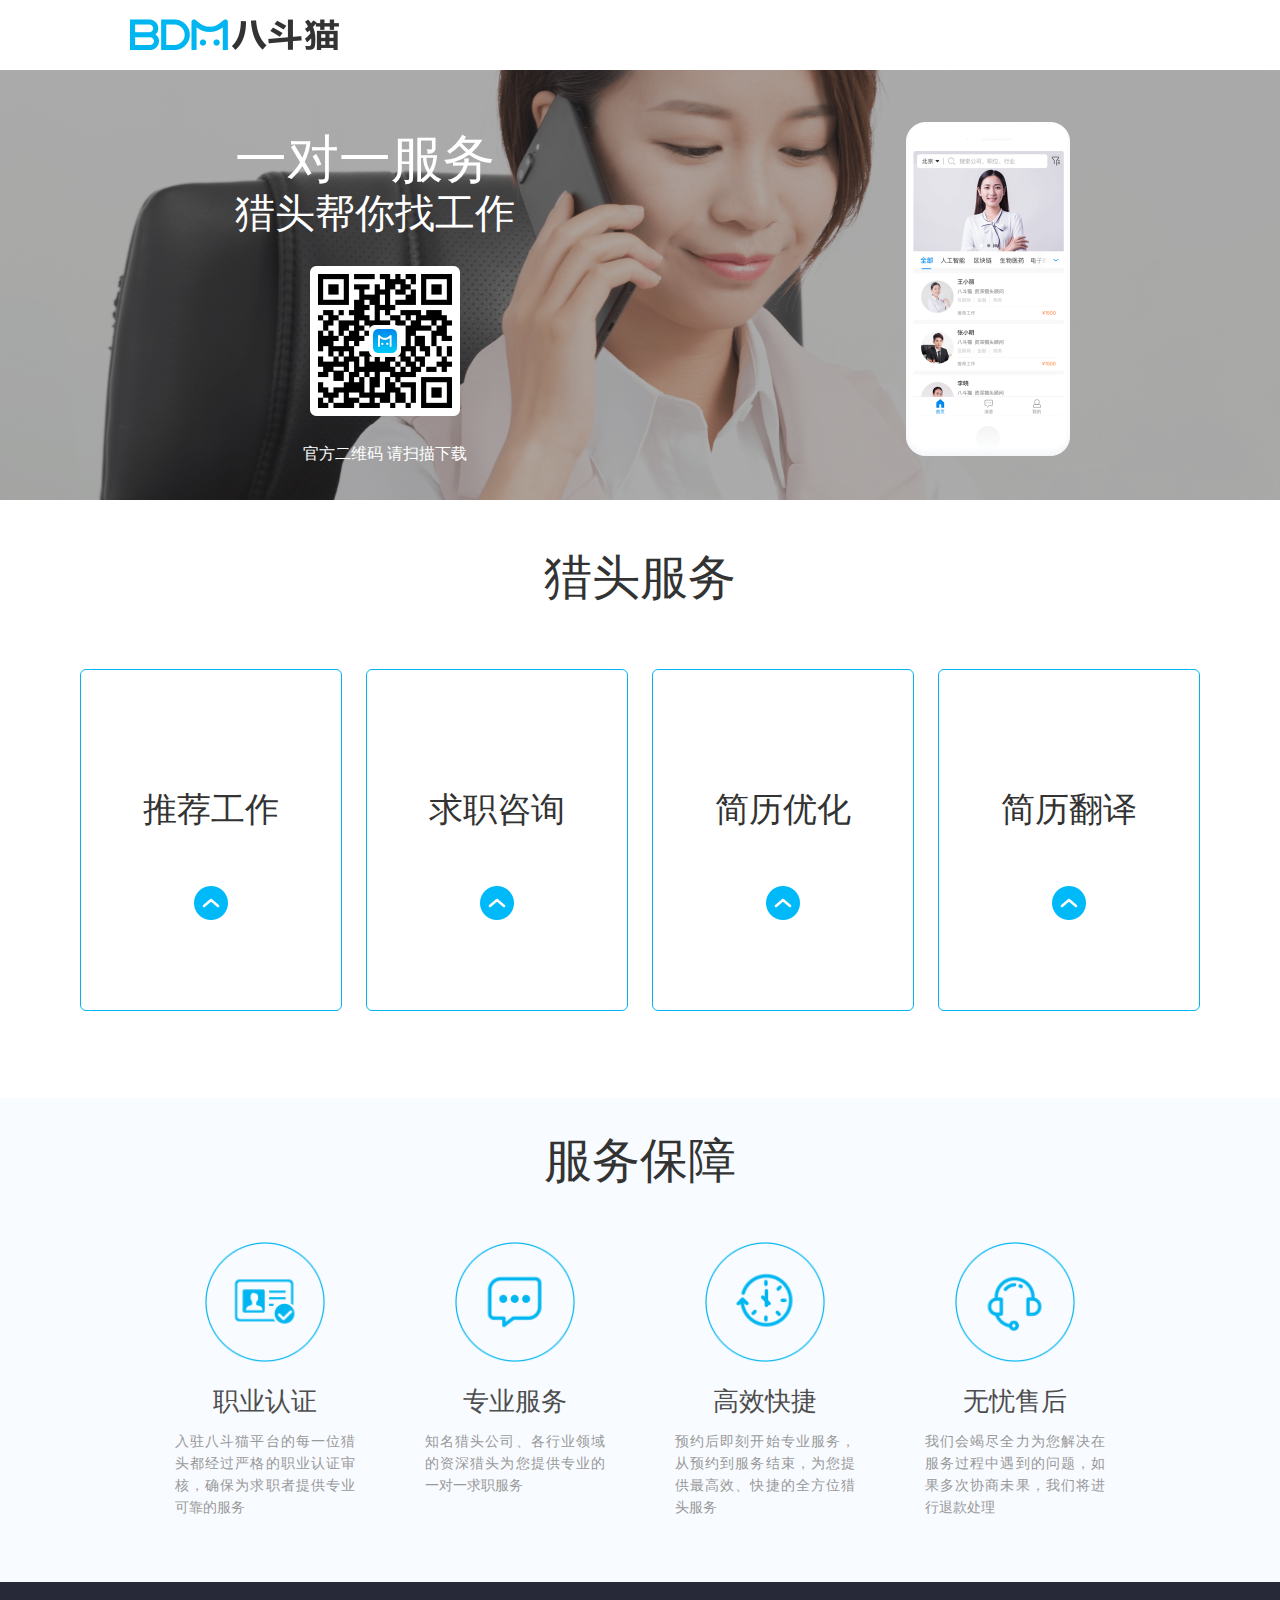
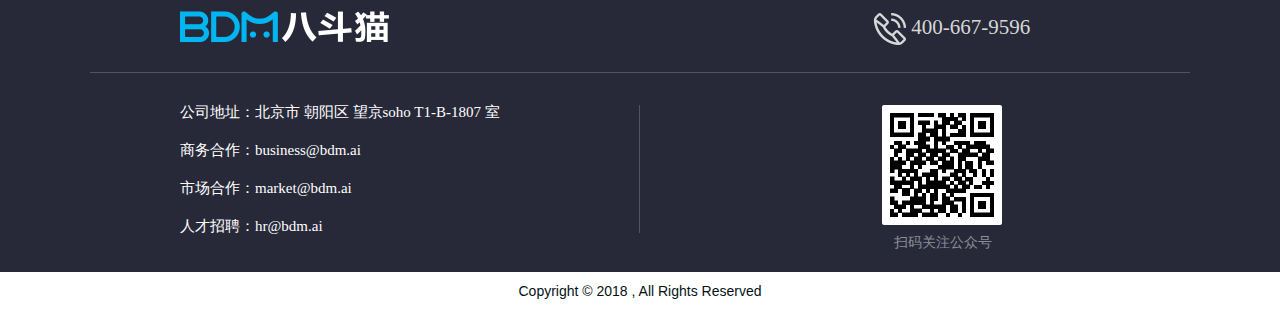
<file: public/index.html>
<!DOCTYPE html>
<html lang="en">
<head>
    <meta charset="UTF-8">
    <title>八斗猫官网</title>
    <link href="css/css.css" rel="stylesheet">
</head>
<body>
    <div class="nav">
        <div class="navbar">
            <img class="nav_logo" src="img/index_nav_logo@2x.png" alt="">
            <!--<ul class="nav_list">-->
                <!--<li><a class="active" href="javascript:void(0)">首页</a></li>-->
                <!--<li><a href="javascript:void(0)">成为职业顾问</a></li>-->
                <!--<li><a href="javascript:void(0)">FAQ</a></li>-->
                <!--<li><a href="javascript:void(0)" onclick="openLogin()">登录/注册</a></li>-->
            <!--</ul>-->
        </div>
    </div>
    <div class="banner">
        <div>
            <div>
                <p>一对一服务</p>
                <p>猎头帮你找工作</p>
                <img src="img/index_download_QR@2x.png" alt="">
                <p>官方二维码 请扫描下载</p>
            </div>
            <img src="img/index_banner_phone@2x.png" alt="">
        </div>
    </div>
    <div class="service">
        <p>猎头服务</p>
        <div class="service_list">
            <span>
                <div>
                    推荐工作 <br>
                    <img src="img/index_headhunter_icon@2x.png" alt="">
                    <div class="service_item">
                        <p>
                            推荐工作
                            <br>
                            <span>
                                针对个人求职者提供一对一推荐工作的专业服务，目标职位简历直达，求职全程跟踪指导，专业猎头帮你轻松找工作。
                            </span>
                        </p>
                    </div>
                </div>
            </span>
            <span>
                <div>
                    求职咨询 <br>
                    <img src="img/index_headhunter_icon@2x.png" alt="">
                    <div class="service_item">
                        <p>
                            求职咨询
                            <br>
                            <span>
                                职业生涯规划、求职面试技巧、行业与职位竞争力、如何拿到目标职位offer、如何顺利离职……一对一线上专业咨询服务，求职路上不再有解决不了的难题。
                            </span>
                        </p>
                    </div>
                </div>
            </span>
            <span>
                <div>
                    简历优化 <br>
                    <img src="img/index_headhunter_icon@2x.png" alt="">
                    <div class="service_item">
                        <p>
                            简历优化
                            <br>
                            <span>
                                根据您的求职目标及工作经历，猎头与您一对一沟通后进行服务，提供专业指导和建议，让您的简历内容精炼、优势突出，提升您的岗位匹配度。
                            </span>
                        </p>
                    </div>
                </div>
            </span>
            <span>
                <div>
                    简历翻译 <br>
                    <img src="img/index_headhunter_icon@2x.png" alt="">
                    <div class="service_item">
                        <p>
                            简历翻译
                            <br>
                            <span>
                                根据您的简历内容，提供多种语言的简历翻译服务，专业、高效，让多语言简历不再成为您求职路上的拦路虎。
                            </span>
                        </p>
                    </div>
                </div>
            </span>
        </div>
    </div>
    <div class="service_protect">
        <p>服务保障</p>
        <span>
            <div class="service_protect_item">
                <img src="img/index_service_icon_01@2x.png" alt="">
                <p class="protect_title">职业认证</p>
                <p class="protect_detail">入驻八斗猫平台的每一位猎头都经过严格的职业认证审核，确保为求职者提供专业可靠的服务</p>
            </div>
        </span>
        <span>
            <div class="service_protect_item">
                <img src="img/index_service_icon_02@2x.png" alt="">
                <p class="protect_title">专业服务</p>
                <p class="protect_detail">知名猎头公司、各行业领域的资深猎头为您提供专业的一对一求职服务</p>
            </div>
        </span>
        <span>
            <div class="service_protect_item">
                <img src="img/index_service_icon_03@2x.png" alt="">
                <p class="protect_title">高效快捷</p>
                <p class="protect_detail">预约后即刻开始专业服务，从预约到服务结束，为您提供最高效、快捷的全方位猎头服务</p>
            </div>
        </span>
        <span>
            <div class="service_protect_item">
                <img src="img/index_service_icon_04@2x.png" alt="">
                <p class="protect_title">无忧售后</p>
                <p class="protect_detail">我们会竭尽全力为您解决在服务过程中遇到的问题，如果多次协商未果，我们将进行退款处理</p>
            </div>
        </span>
    </div>
    <div class="footer">
        <div class="footer_top">
            <img src="img/index_fot_logo@2x.png" alt="">
            <div>
                <img src="img/index_fot_phone@2x.png" alt="">
                400-667-9596
            </div>
        </div>
        <div class="footer_bottom">
            <div>
                <div>公司地址：北京市 朝阳区 望京soho T1-B-1807 室</div>
                <div>商务合作：business@bdm.ai</div>
                <div>市场合作：market@bdm.ai</div>
                <div>人才招聘：hr@bdm.ai</div>
            </div>
            <div>
                <img src="img/index_fot_QR@2x.png" alt="">
                <p>扫码关注公众号</p>
            </div>
        </div>
    </div>
    <p>Copyright © 2018 , All Rights Reserved</p>
    <div class="dialogLogin" onclick="closeLogin(this)">
        <div>
            <span>欢迎登录八斗猫</span>
            <form action="">
                <div>
                    <img src="img/index_icon_phone_normal@2x.png" alt="">
                    <input class="form_phone" placeholder="请输入手机号" type="text">
                    <span>+86</span>
                </div>
                <div>
                    <img src="img/index_icon_safe_normal@2x.png" alt="">
                    <input class="form_safe" placeholder="请输入验证码" type="text">
                    <div class="form_safe_num">发送验证码</div>
                </div>
                <span>请输入有效手机号</span>
                <a href="javascript:void(0)">登录</a>
            </form>
        </div>
    </div>
</body>
<script type="text/javascript" src="js/jquery.js"></script>
<script type="text/javascript" src="js/js.js"></script>
</html>
</file>
<file: public/css/css.css>
body{
    margin: 0;
    width: 100%;
    min-width: 1200px;
    box-sizing: border-box;
    -webkit-text-size-adjust:none;
    font-family: ".PingFang-SC-Medium"
}
a:hover, a:visited, a:link, a:active {
	text-decoration: none;
}
a:focus{
    outline: none!important;
}
ul,li,p{
    margin: 0;
    padding: 0;
}
input,textarea{
    border: 1px solid #E9E9E9;
    color: #333333;
    height: 40px;
    box-sizing: border-box;
    border-radius: 4px;
}
input:focus,textarea:focus{
    border: 1px solid #00B9F8;
    outline: none;
}
div.nav{
    width: 100%;
    min-width: 1200px;
    position: fixed;
    left: 0;
    z-index: 999;
    background: white;
}
div.navbar{
    width: 1100px;
    height: 70px;
    margin: auto;
}
.nav_logo{
    width: 209px;
    height: 32px;
    margin:19px 0 19px 40px;
    vertical-align: middle;
}
.nav_list{
    float: right;
}
.nav_list>li{
    display: inline-block;
    line-height: 70px;
    font-size: 16px;
}
.nav_list>li:not(:last-child){
    margin-right: 75.3px;
}
.nav_list>li>a{
    display: inline-block;
    line-height: 70px;
    font-size: 16px;
    color: #333333;
    font-family: "FZLTHJW--GB1-0";
}
.nav_list>li>a.active{
    color: #00B9F8;
}
div.banner{
    width: 100%;
    height: 500px;
    background: url("../img/index_banner_bg@2x.png") center/cover;
}
div.banner>div{
    width: 100%;
    height: 500px;
    background: rgba(51,51,51,.4);
    position: relative;
}
div.banner>div>img{
    width: 164px;
    height: 334px;
    position: absolute;
    left: calc(50% + 266px);
    bottom: 44px;
}
div.banner>div>div>img{
    width: 150px;
    height: 150px;
    margin-top: 25px;
}
div.banner>div>div{
    width: 300px;
    position: absolute;
    right: calc(50% + 105px);
    top: 133px;
    text-align: center;
}
div.banner>div>div>p{
    text-align: left;
    line-height: 54px;
    font-size: 52px;
    color: #FFFFFF;
    font-family: "FZLTZHUNHK--GBK1-0";
}
div.banner>div>div>p:nth-child(2){
    text-align: left;
    line-height: 54px;
    font-size: 40px;
    color: #FFFFFF;
    font-family: "FZLTZHUNHK--GBK1-0";
}
div.banner>div>div>p:last-child{
    text-align: center;
    margin-top: 23px;
    line-height: 22px;
    font-size: 16px;
    color: #FFFFFF;
    font-family: "FZLTZHUNHK--GBK1-0";
}
div.service{
    padding: 50px 0 83px 0;
    text-align: center;
}
div.service>p{
    margin-bottom: 64px;
    line-height: 55px;
    font-size: 48px;
    color: #333333;
}
div.service_list{

}
div.service_list>span{
    display: inline-block;
    width: 260px;
    height: 340px;
    border: 1px solid #00B6F1;
    border-radius: 6px;
    margin: 0 10px;
    position: relative;
    overflow: hidden;
}
div.service_list>span>div{
    text-align: center;
    position: absolute;
    width: 100%;
    height: 100%;
}
div.service_list>span>div{
    font-size: 34px;
    line-height: 39px;
    padding-top: 120px;
    color: #333333;
}
div.service_list>span>div>img{
    width: 34px;
    height: 34px;
    margin-top: 57px;
}
div.service_item{
    position: absolute;
    top: 340px;
    left: 0;
    height: 340px;
    background: #00B6F1;
    font-size: 34px;
    line-height: 39px;
    color: #333333;
    transition: all .1s linear;
}
div.service_item>p{
    padding: 45px 37px 0 38px;
    color: white;
    font-size: 30px;
    line-height: 35px;
}
div.service_item>p>span{
    display: inline-block;
    padding-top: 27px;
    font-size: 18px;
    line-height: 28px;
    text-align: justify;
}
div.service_list>span>div:hover>div.service_item{
    top: 0;
    transition: all .1s linear;
}
div.service_protect{
    padding: 35px 0 41px 0;
    background: #F8FBFF;
    text-align: center;
}
div.service_protect>p{
    margin-bottom: 54px;
    line-height: 55px;
    font-size: 48px;
    color: #333333;
}
div.service_protect>span{
    display: inline-block;
    margin: 0 33px;
    vertical-align: top;
}
div.service_protect_item{
    width: 180px;
    text-align: center;
}
div.service_protect_item>img{
    width: 120px;
    height: 120px;
}
div.service_protect_item>p.protect_title{
    margin: 21px 0 14px 0;
    line-height: 30px;
    font-size: 26px;
    color: #4E4E4E;
}
div.service_protect_item>p.protect_detail{
    height: 110px;
    line-height: 22px;
    font-size: 14px;
    color: #999999;
    text-align: justify;
}
div.footer{
    background: #272939;
    height: 290px;
}
div.footer>div{
    width: 1100px;
    margin: auto;
}
div.footer_top{
    height: 90px;
    border-bottom: 1px solid rgba(255,255,255,.2);
}
div.footer_top>img{
    width: 209px;
    height: 32px;
    vertical-align: middle;
    margin-left: 90px;
}
div.footer_top>div{
    display: inline-block;
    vertical-align: middle;
    line-height: 90px;
    font-size: 21px;
    color: #D7D7D7;
}
div.footer_top>div>img{
    width: 33px;
    height: 32px;
    vertical-align: middle;
    margin-left: 480px;
}
div.footer>div.footer_bottom{
    margin-top: 32px;
    font-size: 0;
}
div.footer_bottom>div{
    width: 50%;
    box-sizing: border-box;
    display: inline-block;
    vertical-align: top;
}
div.footer_bottom>div:first-child{
    border-right: 1px solid rgba(255,255,255,.2);
}
div.footer_bottom>div:first-child>div{
    margin-left: 90px;
    font-size: 15px;
    line-height: 14px;
    color: white;
    font-family: "PingFangSC-Light";
}
div.footer_bottom>div:first-child>div:not(:last-child){
    margin-bottom: 24px;
}
div.footer_bottom>div:last-child>img{
    margin-left: 242px;
    width: 120px;
    height: 120px;
}
div.footer_bottom>div:last-child>p{
    font-size:14px;
    font-family:"FZLTZHUNHK--GBK1-0";
    color:rgba(140,142,152,1);
    line-height:14px;
    padding-left: 254px;
    padding-top: 11px;
}
body>p{
    text-align: center;
    height:38px;
    line-height:38px;
    font-size:14px;
    font-family:"Helvetica";
    color:rgba(4,18,21,1);
}
div.dialogLogin{
    width:100vw;
    height:100vh;
    background:rgba(0,0,0,.6);
    position: fixed;
    top: 0;
    left: 0;
    display: none;
}
div.dialogLogin>div{
    width: 440px;
    height: 460px;
    position: absolute;
    margin: auto;
    background: white;
    top: 0;
    left: 0;
    bottom: 0;
    right: 0;
    border-radius: 6px;
    text-align: center;
}
div.dialogLogin>div>span{
    font-size:34px;
    font-family:"FZLTHJW--GB1-0";
    color: rgba(0,185,248,1);
    line-height:39px;
    display: inline-block;
    padding: 63.6px 0 15.4px 0;
    border-bottom: 1.4px solid rgba(0,185,248,1);
    margin-bottom: 36.6px;
}
div.dialogLogin>div>form>div{
    position: relative;
}
div.dialogLogin>div>form>div:not(:nth-child(2)){
    margin-bottom: 22px;
}
input::-webkit-input-placeholder {
    color: #E9E9E9;
}
input::-moz-input-placeholder {
    color: #E9E9E9;
}
input::-ms-input-placeholder {
    color: #E9E9E9;
}
input::-o-input-placeholder {
    color: #E9E9E9;
}
div.dialogLogin>div>form div>input{
    width: 340px;
    height: 54px;
    border-radius: 6px;
    font-size: 20px;
    font-family: "FZLTHJW--GB1-0";
    line-height: 23px;
    box-sizing: border-box;
}
div.dialogLogin>div>form div>input.form_phone{
    padding-left: 100px;
}
div.dialogLogin>div>form div>input.form_safe{
    padding-left: 47px;
}
div.dialogLogin>div>form div>input:focus{
    box-shadow: 0 2px 3px 1px rgba(0,185,248,.1);
}
div.dialogLogin>div>form div>input:focus+div{
    border-left: 1px solid rgba(0,185,248,1);
}
div.dialogLogin>div>form div>img{
    position: absolute;
    left: 70px;
    top: 17px;
    width: 14px;
    height: 20px;
}
div.dialogLogin>div>form>div>span{
    position: absolute;
    left: 90px;
    top: 0;
    font-size: 18px;
    line-height: 54px;
}
div.form_safe_num{
    position: absolute;
    width: 125px;
    height: 54px;
    line-height: 54px;
    right: 50px;
    top: 0;
    color: rgba(0,185,248,1);
    border-left: 1px solid #E9E9E9;
}
div.dialogLogin>div>form>span{
    font-size: 14px;
    line-height: 17px;
    color: #FF0000;
    display: inline-block;
    width: 340px;
    text-align: left;
    margin-top: 12.7px;
    margin-bottom: 37.3px;
}
div.dialogLogin>div>form>a{
    display: inline-block;
    width: 338px;
    height: 54px;
    line-height: 54px;
    background:rgba(0,185,248,1);
    border-radius: 6px ;
    font-size:20px;
    font-family:FZLTHJW--GB1-0;
    color:rgba(255,255,255,1);
}
</file>
